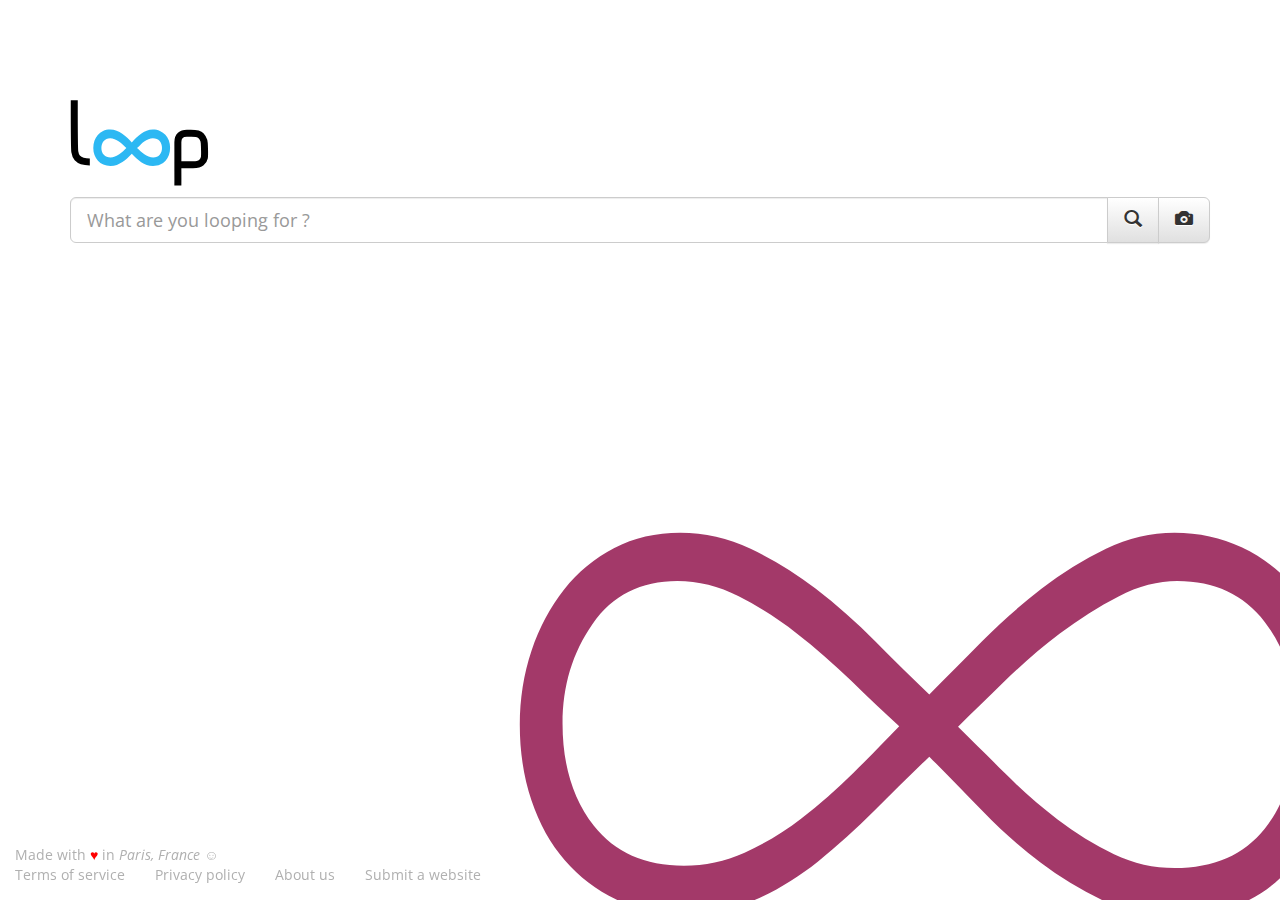
<file: Projet A.Sc.2/Website/index.html>
<!DOCTYPE html PUBLIC "-//W3C//DTD XHTML 1.0 Strict//EN" "http://www.w3.org/TR/xhtml1/DTD/xhtml1-strict.dtd">
<html xml:lang="fr" lang="fr">

<head>
	<meta charset="UTF-8">
	<meta name="viewport" content="width=device-width, initial-scale=1, maximum-scale=1, user-scalable=no">
	<title>loop search — by tweekbros.</title>
	<script src="js/jquery-1.9.1.js"></script>
	<script src="js/jquery-ui.js"></script>
	<script src="js/style.js"></script>
	<!-- <link href="css/style1.css" media="all" rel="stylesheet" type="text/css"/> -->
</head>

<body >
	<div class="container">
		<div class="searchContainer">
			<span id="logo"></span>
			<div class="input-group input-group-lg">
				<input id="searchInput" type="text" name="moteur" onkeydown="if(event.keyCode==13)window.location.replace('result.html');" class="form-control" placeholder="What are you looping for ?">
				<span class="input-group-btn">
						<button class="btn btn-default" type="button" onclick="window.location.replace('result.html');">
						<span class="glyphicon glyphicon-search"></span></button>
						<button class="btn btn-default" id="images-search" type="button" onclick="window.location.replace('result_img.html');">
						<span class="glyphicon glyphicon-camera"></span></button>
				</span>
			</div>
		</div>
	</div>
</body>

<footer>
	<p>Made with <span id="loveFooter">&hearts;</span> in <i>Paris, France</i> &#9786;<br />
		<span id="cgu"><a href="terms.html">Terms of service</a></span><span id="privacy"><a href="privacy.html">Privacy policy</a></span><span id="about"><a href="about.html">About us</a></span><span id="submit"><a href="submit.html">Submit a website</a></span>
	</p>
</footer>

</html>
</file>
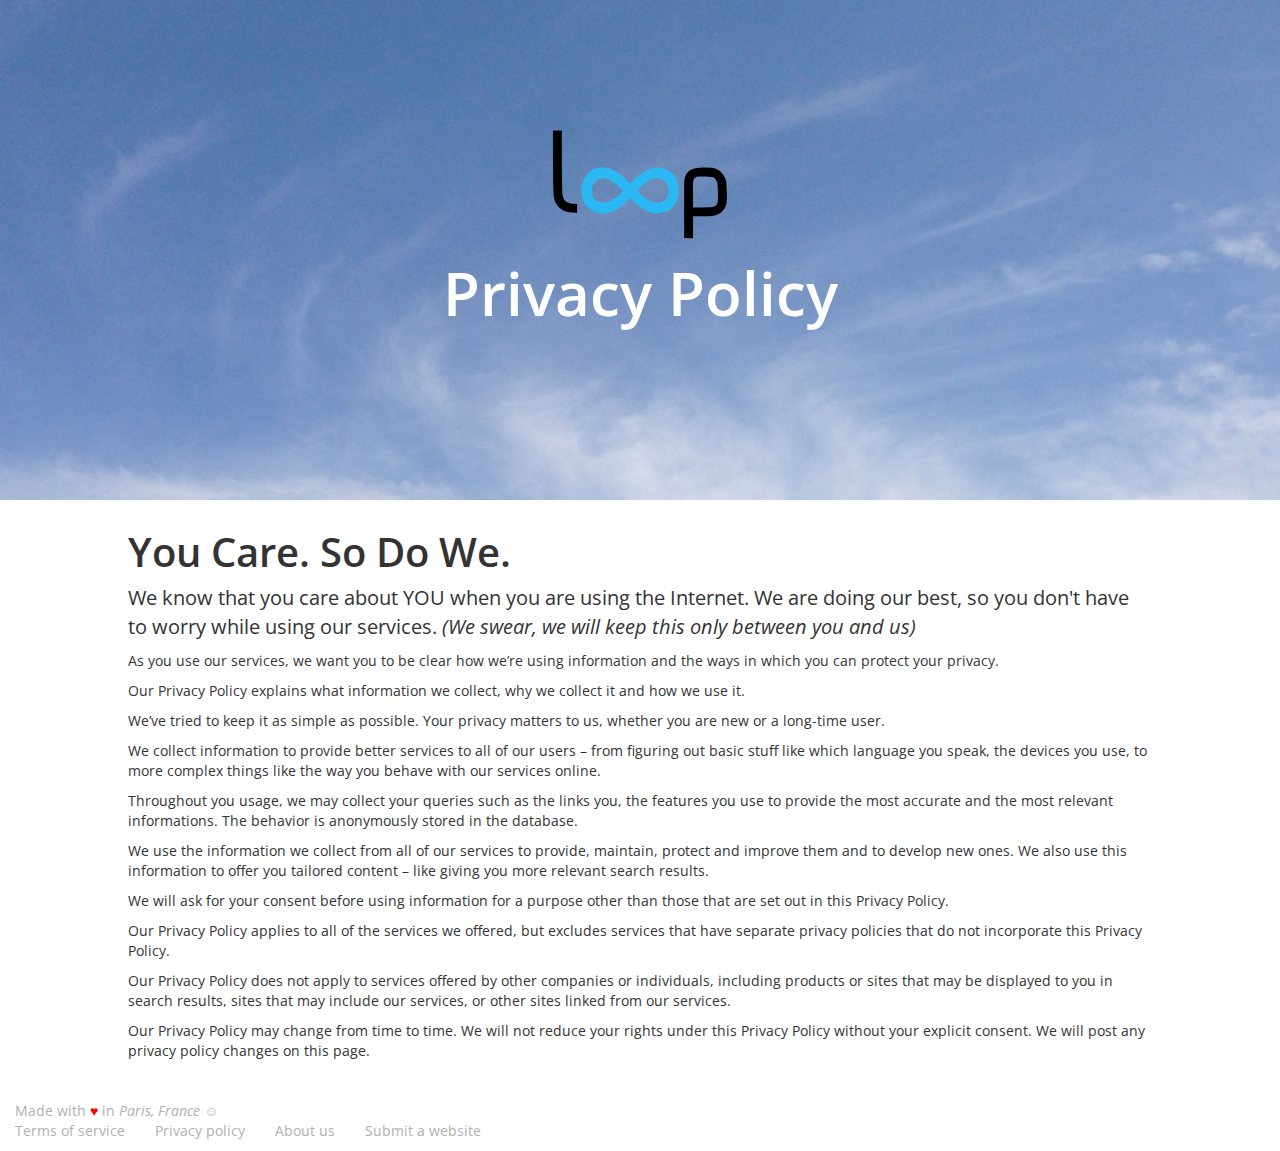
<file: Projet A.Sc.2/Website/privacy.html>
<!DOCTYPE html PUBLIC "-//W3C//DTD XHTML 1.0 Strict//EN" "http://www.w3.org/TR/xhtml1/DTD/xhtml1-strict.dtd">
<html xml:lang="fr" lang="fr">

<head>
	<meta charset="UTF-8">
	<title>loop search Privacy Policy</title>
	<link href="css/privacy.css" media="all" rel="stylesheet" type="text/css"/>
</head>

<body>
	<div class="header">
		<p id="logoTitle"><a href="/"><img src="images/logo.svg" alt="loop search" height="110px" /></a></p>
		<h1 id="headerTitle">Privacy Policy</h1>
	</div>
	<div class="content">
		<h1>You Care. So Do We.</h1>
		<p id="subTitleContent">
			We know that you care about YOU when you are using the Internet. We are doing our best, so you don't have to worry while using our services. <i>(We swear, we will keep this only between you and us)</i>
		</p>
		<p>As you use our services, we want you to be clear how we’re using information and the ways in which you can protect your privacy.</p>
		<p>Our Privacy Policy explains what information we collect, why we collect it and how we use it.</li></p>
		<p>We’ve tried to keep it as simple as possible. Your privacy matters to us, whether you are new or a long-time user.</p>
		<p>We collect information to provide better services to all of our users – from figuring out basic stuff like which language you speak, the devices you use, to more complex things like the way you behave with our services online.</p>
		<p>Throughout you usage, we may collect your queries such as the links you, the features you use to provide the most accurate and the most relevant informations. The behavior is anonymously stored in the database.</p>
		<p>We use the information we collect from all of our services to provide, maintain, protect and improve them and to develop new ones. We also use this information to offer you tailored content – like giving you more relevant search results.</p>
		<p>We will ask for your consent before using information for a purpose other than those that are set out in this Privacy Policy.</p>
		<p>Our Privacy Policy applies to all of the services we offered, but excludes services that have separate privacy policies that do not incorporate this Privacy Policy.</p>
		<p>Our Privacy Policy does not apply to services offered by other companies or individuals, including products or sites that may be displayed to you in search results, sites that may include our services, or other sites linked from our services.</p>
		<p>Our Privacy Policy may change from time to time. We will not reduce your rights under this Privacy Policy without your explicit consent. We will post any privacy policy changes on this page.</p>
	</div>
</body>

<footer>
	<p>Made with <span id="loveFooter">&hearts;</span> in <i>Paris, France</i> &#9786;<br />
		<span id="cgu"><a href="terms.html">Terms of service</a></span><span id="privacy"><a href="privacy.html">Privacy policy</a></span><span id="about"><a href="about.html">About us</a></span><span id="submit"><a href="submit.html">Submit a website</a></span>
	</p>
</footer>

</html>
</file>
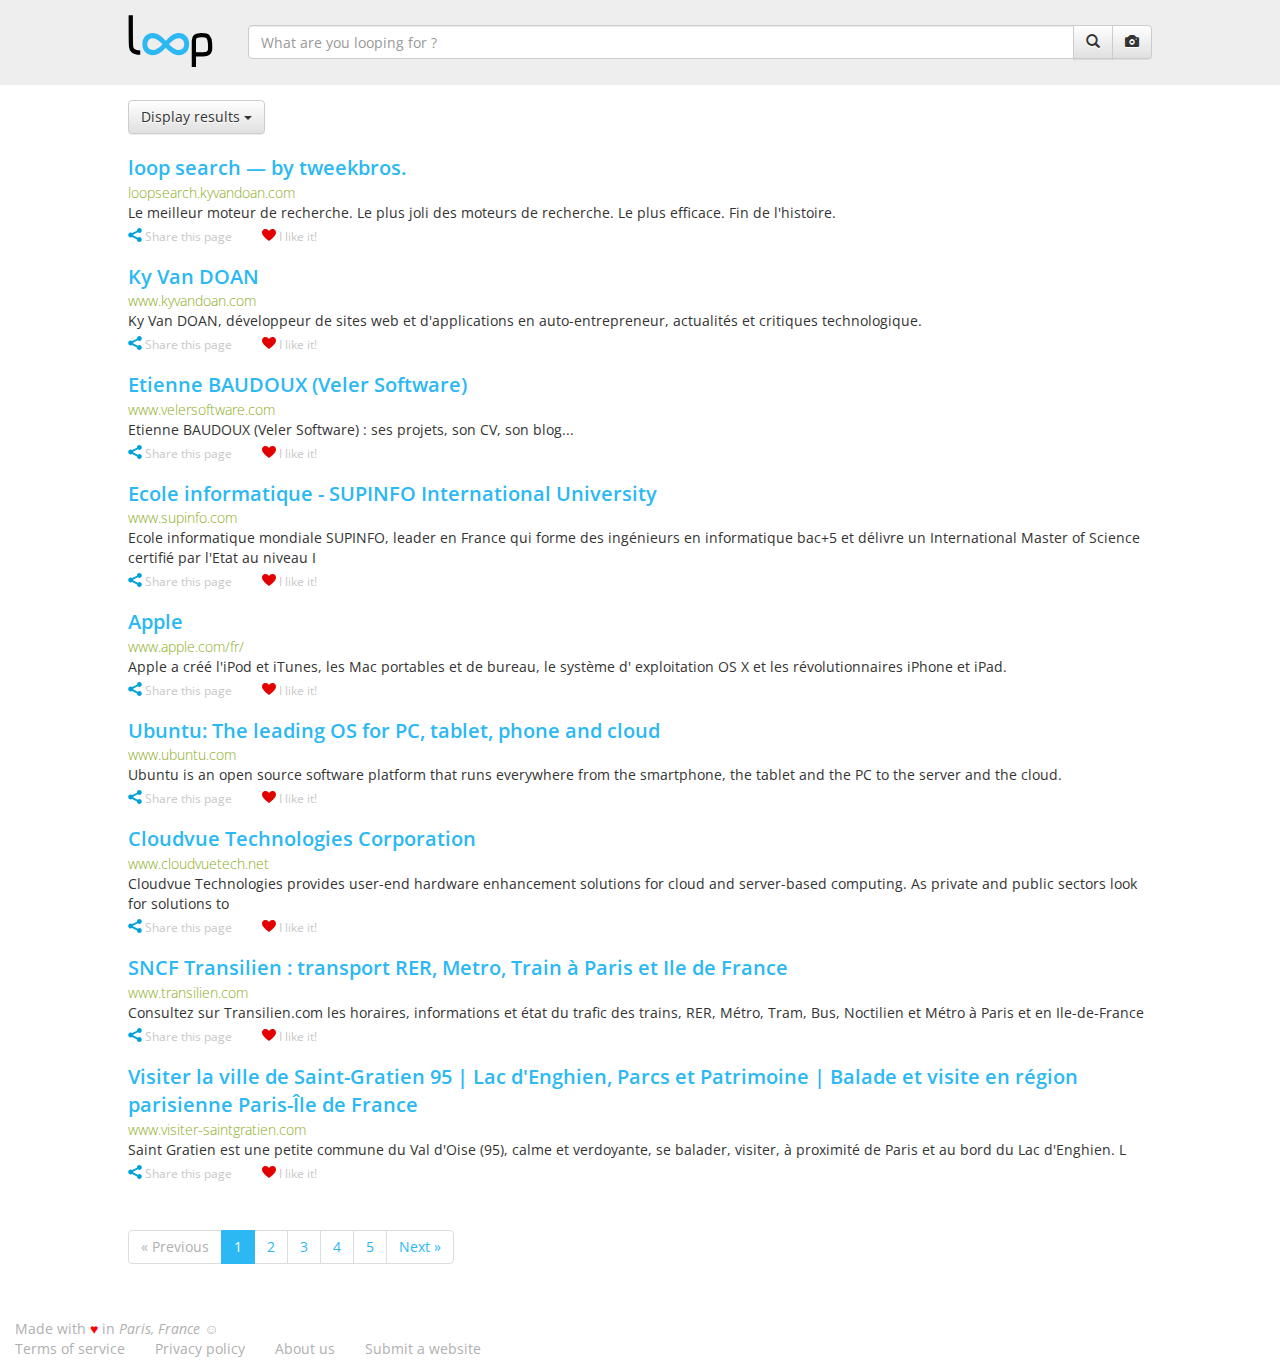
<file: Projet A.Sc.2/Website/result.html>
<!DOCTYPE html PUBLIC "-//W3C//DTD XHTML 1.0 Strict//EN" "http://www.w3.org/TR/xhtml1/DTD/xhtml1-strict.dtd">
<html xml:lang="fr" lang="fr">
<head>
	<meta charset="UTF-8">
	<meta name="viewport" content="width=device-width, initial-scale=1, maximum-scale=1, user-scalable=no">
	<title>RECHERCHE on loop search</title>
	<link href="css/result.css" media="all" rel="stylesheet" type="text/css"/>
	<script type="text/javascript" src="js/jquery-1.9.1.js"> </script>
	<script type="text/javascript" src="js/bootstrap.min.js"> </script>
	<script type="text/javascript" src="js/dropdown.js"> </script>
</head>
<body >
	<div class="container">
		<div class="globalSearchContainer"
			<div class="searchContainer">
				<a href="/"><span id="logo"></span></a>
				<div class="input-group">
					<input id="searchInput" type="text" name="moteur" class="form-control" placeholder="What are you looping for ?">
					<span class="input-group-btn">
						<button class="btn btn-default" type="button" onclick="window.location.replace('result.html');">
						<span class="glyphicon glyphicon-search"></span></button>
						<button class="btn btn-default" id="images-search" type="button" onclick="window.location.replace('result_img.html');">
						<span class="glyphicon glyphicon-camera"></span></button>
					</span>
				</div>
			</div>
		</div>
		<div class="resultsContainer">
			<div class="filterButton">
				<div class="btn-group">
					<button type="button" class="btn btn-default dropdown-toggle" data-toggle="dropdown">
						Display results <span class="caret"></span>
					</button>
					<ul class="dropdown-menu" role="menu">
						<li><a href="#">10 results</a></li>
						<li><a href="#">20 results</a></li>
						<li><a href="#">30 results</a></li>
						<li><a href="#">40 results</a></li>
						<li><a href="#">50 results</a></li>
					</ul>
				</div>
			</div>
			<div class="theResult">
				<span id="resultTitle"><a href="http://loopsearch.kyvandoan.com/">loop search — by tweekbros.</a></span><br>
				<span id="resultURL">loopsearch.kyvandoan.com</span><br>
				<span id="resultDesc">Le meilleur moteur de recherche. Le plus joli des moteurs de recherche. Le plus efficace. Fin de l'histoire.</span><br>
				<span id="resultMeta">
					<a href="#"><a href="#"><img id="btnShare" src="images/share_active.svg"><span id="txtShare">Share this page</span></a><a href="#"><img id="btnLike" src="images/like_active.svg"><span id="txtFavorite">I like it!</span></a>
				</span>
			</div>
			<div class="theResult">
				<span id="resultTitle"><a href="http://www.kyvandoan.com/">Ky Van DOAN</a></span><br>
				<span id="resultURL">www.kyvandoan.com</span><br>
				<span id="resultDesc">Ky Van DOAN, développeur de sites web et d'applications en auto-entrepreneur, actualités et critiques technologique.</span><br>
				<span id="resultMeta">
					<a href="#"><a href="#"><img id="btnShare" src="images/share_active.svg"><span id="txtShare">Share this page</span></a><a href="#"><img id="btnLike" src="images/like_active.svg"><span id="txtFavorite">I like it!</span></a>
				</span>
			</div>
			<div class="theResult">
				<span id="resultTitle"><a href="http://www.velersoftware.com/">Etienne BAUDOUX (Veler Software)</a></span><br>
				<span id="resultURL">www.velersoftware.com</span><br>
				<span id="resultDesc">Etienne BAUDOUX (Veler Software) : ses projets, son CV, son blog...</span><br>
				<span id="resultMeta">
					<a href="#"><a href="#"><img id="btnShare" src="images/share_active.svg"><span id="txtShare">Share this page</span></a><a href="#"><img id="btnLike" src="images/like_active.svg"><span id="txtFavorite">I like it!</span></a>
				</span>
			</div>
			<div class="theResult">
				<span id="resultTitle"><a href="http://www.supinfo.com/">Ecole informatique - SUPINFO International University</a></span><br>
				<span id="resultURL">www.supinfo.com</span><br>
				<span id="resultDesc">Ecole informatique mondiale SUPINFO, leader en France qui forme des ing&eacute;nieurs en informatique bac+5 et d&eacute;livre un International Master of Science certifi&eacute; par l'Etat au niveau I</span><br>
				<span id="resultMeta">
					<a href="#"><a href="#"><img id="btnShare" src="images/share_active.svg"><span id="txtShare">Share this page</span></a><a href="#"><img id="btnLike" src="images/like_active.svg"><span id="txtFavorite">I like it!</span></a>
				</span>
			</div>
			<div class="theResult">
				<span id="resultTitle"><a href="http://www.apple.com/fr/">Apple</a></span><br>
				<span id="resultURL">www.apple.com/fr/</span><br>
				<span id="resultDesc">Apple a créé l'iPod et iTunes, les Mac portables et de bureau, le système d' exploitation OS X et les révolutionnaires iPhone et iPad.</span><br>
				<span id="resultMeta">
					<a href="#"><a href="#"><img id="btnShare" src="images/share_active.svg"><span id="txtShare">Share this page</span></a><a href="#"><img id="btnLike" src="images/like_active.svg"><span id="txtFavorite">I like it!</span></a>
				</span>
			</div>
			<div class="theResult">
				<span id="resultTitle"><a href="http://www.ubuntu.com/">Ubuntu: The leading OS for PC, tablet, phone and cloud</a></span><br>
				<span id="resultURL">www.ubuntu.com</span><br>
				<span id="resultDesc">Ubuntu is an open source software platform that runs everywhere from the smartphone, the tablet and the PC to the server and the cloud.</span><br>
				<span id="resultMeta">
					<a href="#"><a href="#"><img id="btnShare" src="images/share_active.svg"><span id="txtShare">Share this page</span></a><a href="#"><img id="btnLike" src="images/like_active.svg"><span id="txtFavorite">I like it!</span></a>
				</span>
			</div>
			<div class="theResult">
				<span id="resultTitle"><a href="http://www.cloudvuetech.net/">Cloudvue Technologies Corporation</a></span><br>
				<span id="resultURL">www.cloudvuetech.net</span><br>
				<span id="resultDesc">Cloudvue Technologies provides user-end hardware enhancement solutions for cloud and server-based computing. As private and public sectors look for solutions to</span><br>
				<span id="resultMeta">
					<a href="#"><a href="#"><img id="btnShare" src="images/share_active.svg"><span id="txtShare">Share this page</span></a><a href="#"><img id="btnLike" src="images/like_active.svg"><span id="txtFavorite">I like it!</span></a>
				</span>		
			</div>
			<div class="theResult">
				<span id="resultTitle"><a href="http://www.transilien.com/">SNCF Transilien : transport RER, Metro, Train à Paris et Ile de France</a></span><br>
				<span id="resultURL">www.transilien.com</span><br>
				<span id="resultDesc">Consultez sur Transilien.com les horaires, informations et état du trafic des trains, RER, Métro, Tram, Bus, Noctilien et Métro à Paris et en Ile-de-France</span><br>
				<span id="resultMeta">
					<a href="#"><a href="#"><img id="btnShare" src="images/share_active.svg"><span id="txtShare">Share this page</span></a><a href="#"><img id="btnLike" src="images/like_active.svg"><span id="txtFavorite">I like it!</span></a>
				</span>
			</div>
			<div class="theResult">
				<span id="resultTitle"><a href="http://www.visiter-saintgratien.com/">Visiter la ville de Saint-Gratien 95 | Lac d&#039;Enghien, Parcs et Patrimoine | Balade et visite en région parisienne Paris-Île de France</a></span><br>
				<span id="resultURL">www.visiter-saintgratien.com</span><br>
				<span id="resultDesc">Saint Gratien est une petite commune du Val d&#039;Oise (95), calme et verdoyante, se balader, visiter, à proximité de Paris et au bord du Lac d&#039;Enghien. L</span><br>
				<span id="resultMeta">
					<a href="#"><a href="#"><img id="btnShare" src="images/share_active.svg"><span id="txtShare">Share this page</span></a><a href="#"><img id="btnLike" src="images/like_active.svg"><span id="txtFavorite">I like it!</span></a>
				</span>
			</div>
			<div class="pageSelector">
				<ul class="pagination">
					<li class="disabled"><a href="#">&laquo; Previous</a></li>
					<li class="active"><a href="#">1</a></li>
					<li><a href="#">2</a></li>
					<li><a href="#">3</a></li>
					<li><a href="#">4</a></li>
					<li><a href="#">5</a></li>
					<li><a href="#">Next &raquo;</a></li>
				</ul>
			</div>
		</div>
	</div>
</body>
<footer>
	<p>Made with <span id="loveFooter">&hearts;</span> in <i>Paris, France</i> &#9786;<br />
		<span id="cgu"><a href="tos.html">Terms of service</a></span><span id="privacy"><a href="privacy.html">Privacy policy</a></span><span id="about"><a href="about.html">About us</a></span><span id="submit"><a href="submit.html">Submit a website</a></span>
	</p>
</footer>
</html>
</file>
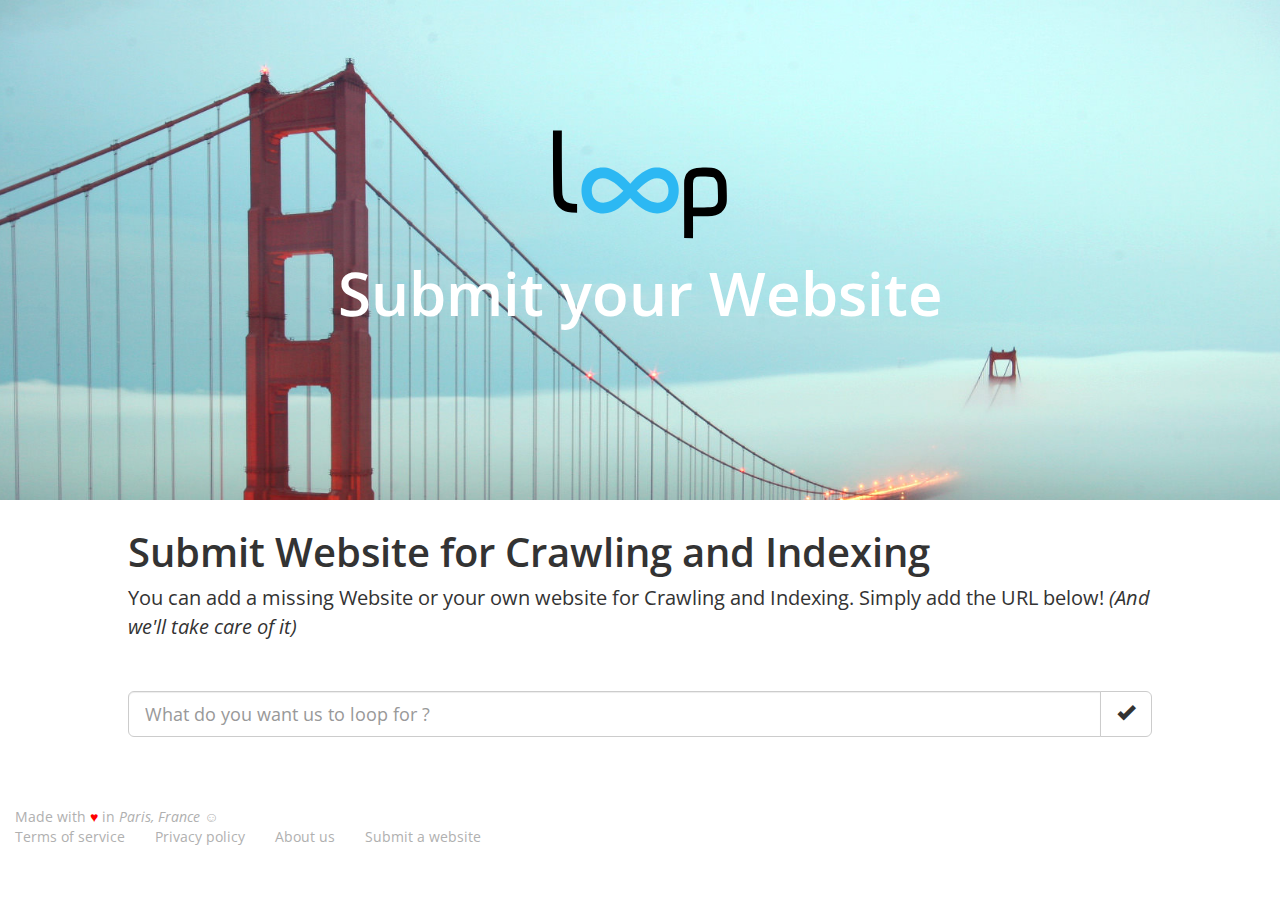
<file: Projet A.Sc.2/Website/submit.html>
<!DOCTYPE html PUBLIC "-//W3C//DTD XHTML 1.0 Strict//EN" "http://www.w3.org/TR/xhtml1/DTD/xhtml1-strict.dtd">
<html xml:lang="fr" lang="fr">

<head>
	<meta charset="UTF-8">
	<title>Submit a website to loop search</title>
	<link href="css/submit.css" media="all" rel="stylesheet" type="text/css"/>
</head>

<body>
	<div class="header">
		<p id="logoTitle"><a href="/"><img src="images/logo.svg" alt="loop search" height="110px" /></a></p>
		<h1 id="headerTitle">Submit your Website</h1>
	</div>
	<div class="content">
		<h1>Submit Website for Crawling and Indexing</h1>
		<p id="subTitleContent">You can add a missing Website or your own website for Crawling and Indexing. Simply add the URL below! <i>(And we'll take care of it)</i></p>
		<div class="submitContainer">
			<div class="input-group input-group-lg">
				<input id="searchInput" type="text" name="moteur" onkeydown="if(event.keyCode==13)window.alert("Link submitted");" class="form-control" placeholder="What do you want us to loop for ?">
				<span class="input-group-btn">
						<button class="btn btn-default" type="button" onclick="window.alert("Link submitted");">
						<span class="glyphicon glyphicon-ok"></span></button>
				</span>
			</div>
		</div>
	</div>
</body>

<footer>
	<p>Made with <span id="loveFooter">&hearts;</span> in <i>Paris, France</i> &#9786;<br />
		<span id="cgu"><a href="terms.html">Terms of service</a></span><span id="privacy"><a href="privacy.html">Privacy policy</a></span><span id="about"><a href="about.html">About us</a></span><span id="submit"><a href="submit.html">Submit a website</a></span>
	</p>
</footer>

</html>
</file>
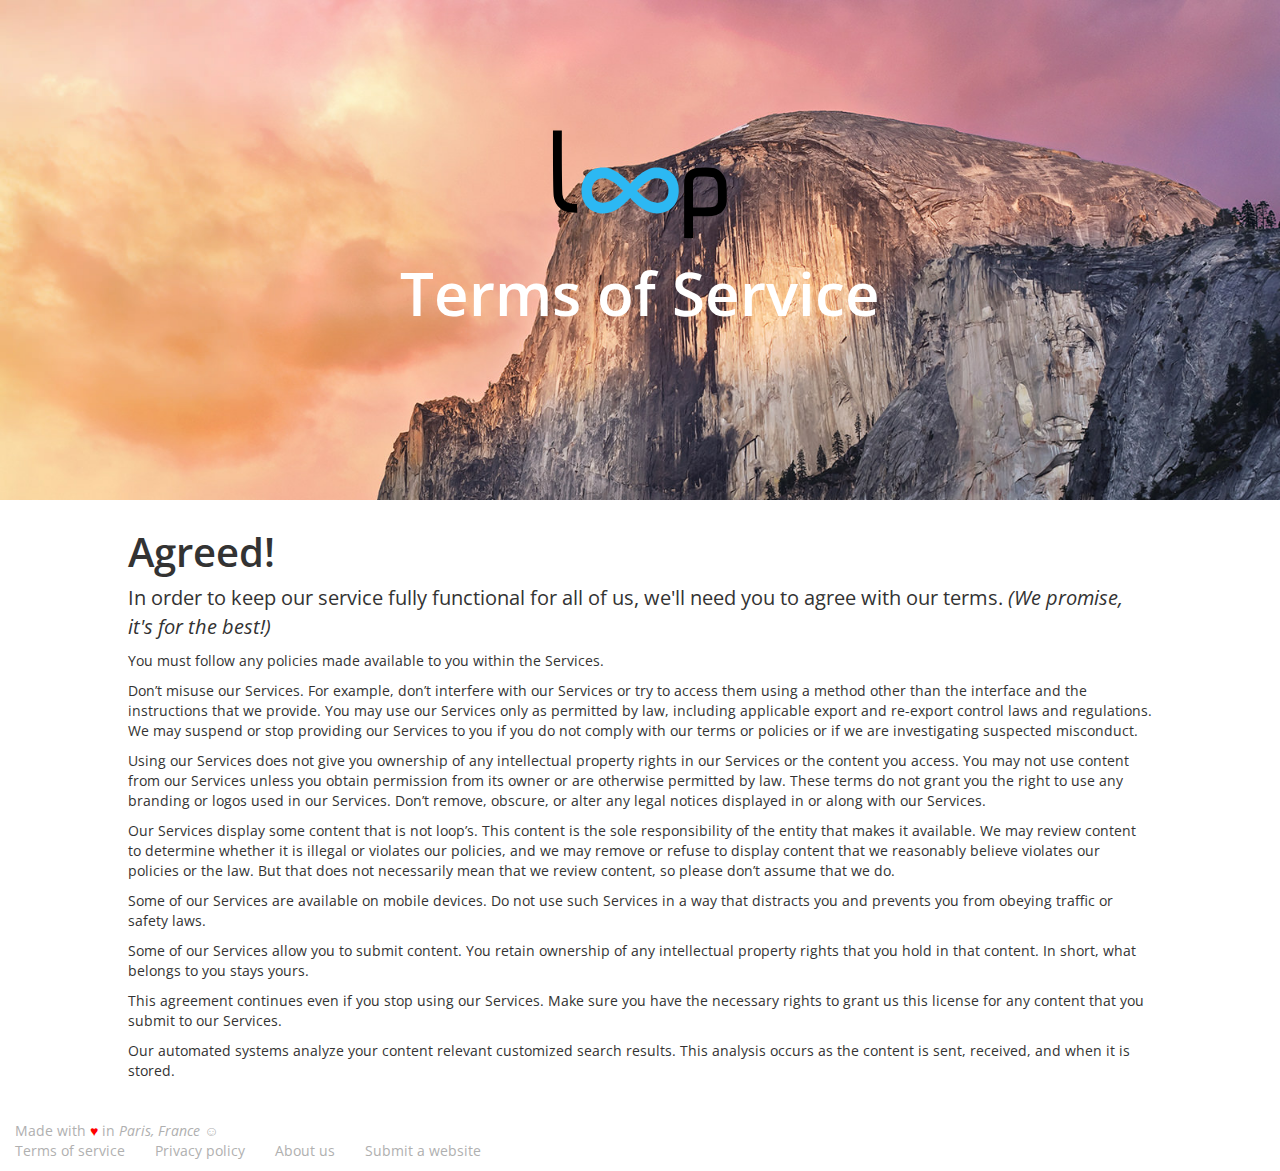
<file: Projet A.Sc.2/Website/terms.html>
<!DOCTYPE html PUBLIC "-//W3C//DTD XHTML 1.0 Strict//EN" "http://www.w3.org/TR/xhtml1/DTD/xhtml1-strict.dtd">
<html xml:lang="fr" lang="fr">

<head>
	<meta charset="UTF-8">
	<title>loop search Terms of Service</title>
	<link href="css/terms.css" media="all" rel="stylesheet" type="text/css"/>
</head>

<body>
	<div class="header">
		<p id="logoTitle"><a href="/"><img src="images/logo.svg" alt="loop search" height="110px" /></a></p>
		<h1 id="headerTitle">Terms of Service</h1>
	</div>
	<div class="content">
		<h1>Agreed!</h1>
		<p id="subTitleContent">
			In order to keep our service fully functional for all of us, we'll need you to agree with our terms. <i>(We promise, it's for the best!)</i>
		</p>
		<p>You must follow any policies made available to you within the Services.</p>
	<p>Don’t misuse our Services. For example, don’t interfere with our Services or try to access them using a method other than the interface and the instructions that we provide. You may use our Services only as permitted by law, including applicable export and re-export control laws and regulations. We may suspend or stop providing our Services to you if you do not comply with our terms or policies or if we are investigating suspected misconduct.</p>
	<p>Using our Services does not give you ownership of any intellectual property rights in our Services or the content you access. You may not use content from our Services unless you obtain permission from its owner or are otherwise permitted by law. These terms do not grant you the right to use any branding or logos used in our Services. Don’t remove, obscure, or alter any legal notices displayed in or along with our Services.</p>
	<p>Our Services display some content that is not loop’s. This content is the sole responsibility of the entity that makes it available. We may review content to determine whether it is illegal or violates our policies, and we may remove or refuse to display content that we reasonably believe violates our policies or the law. But that does not necessarily mean that we review content, so please don’t assume that we do.</p>
	<p>Some of our Services are available on mobile devices. Do not use such Services in a way that distracts you and prevents you from obeying traffic or safety laws.</p>
	<p>Some of our Services allow you to submit content. You retain ownership of any intellectual property rights that you hold in that content. In short, what belongs to you stays yours.</p>
	<p>This agreement continues even if you stop using our Services. Make sure you have the necessary rights to grant us this license for any content that you submit to our Services.</p>
<p>Our automated systems analyze your content relevant customized search results. This analysis occurs as the content is sent, received, and when it is stored.</p>
	</div>
</body>

<footer>
	<p>Made with <span id="loveFooter">&hearts;</span> in <i>Paris, France</i> &#9786;<br />
		<span id="cgu"><a href="terms.html">Terms of service</a></span><span id="privacy"><a href="privacy.html">Privacy policy</a></span><span id="about"><a href="about.html">About us</a></span><span id="submit"><a href="submit.html">Submit a website</a></span>
	</p>
</footer>

</html>
</file>
<file: Projet A.Sc.2/Website/css/style1.css>
@import url(bootstrap.min.css);
@import url(bootstrap-theme.min.css);
@import url(http://fonts.googleapis.com/css?family=Open+Sans:400,600,300);

body {
	font-family: 'Open Sans', sans-serif;
	background-color: #FFFFFF;
	background: url(../images/1.svg) no-repeat right bottom fixed;
    -webkit-background-size: cover;
    -moz-background-size: cover;
    -o-background-size: cover;
    background-size: cover;
}

#logo {
	padding-bottom: 10px;
	background: url(../images/logo.svg) no-repeat;
	border: 0;
	width: 139px;
	height: 97px;
	display: block;
	position: relative;
}

.searchContainer {
	color: black;
	padding-top: 100px;
}

#loveFooter {
	color: red;
	font-weight: bold;
}

footer {
	color: #b0b0b0;
	position: fixed;
	bottom: 0;
	margin-bottom: 5px;
	padding-left: 15px;
}

footer a:link {
	text-decoration: none;
	color: #b0b0b0;
}

footer a:hover {
	text-decoration: none;
	color: #2cb8f3;
}

footer a:active {
	text-decoration: none;
	color: #b0b0b0;
}

footer a:visited {
	text-decoration: none;
	color: #b0b0b0;
}

#privacy {
	margin-left: 30px;
	margin-right: 30px;
}

#submit {
	margin-left: 30px;
	margin-right: 30px;
}
</file>
<file: Projet A.Sc.2/Website/css/privacy.css>
@import url(http://fonts.googleapis.com/css?family=Open+Sans:400,600,300);
@import url(bootstrap.min.css);

body {
	font-family: 'Open Sans', sans-serif;
	width: auto;
	top: 0;
	left: 0;
	right: 0;
	color: #333;
}

h1 {
	font-size: 40px;
	font-weight: 600;
}

p {
	font-weight: 400;
	font-size: 14px;
}

#loveFooter {
	color: red;
	font-weight: bold;
}

footer {
	color: #b0b0b0;
	bottom: 0;
	margin-bottom: 5px;
	padding-left: 15px;
}

footer a:link {
	text-decoration: none;
	color: #b0b0b0;
}

footer a:hover {
	text-decoration: none;
	color: #2cb8f3;
}

footer a:active {
	text-decoration: none;
	color: #b0b0b0;
}

footer a:visited {
	text-decoration: none;
	color: #b0b0b0;
}

#privacy {
	margin-left: 30px;
	margin-right: 30px;
}

#submit {
	margin-left: 30px;
	margin-right: 30px;
}

.header {
	height: 500px;
	position: absolute;
	top: 0;
	left: 0;
	right: 0;
	width: 100%;
	background: url(../pages_img/IMG_1052.JPG) no-repeat center center fixed;
	-webkit-background-size: cover;
	-moz-background-size: cover;
	-o-background-size: cover;
	background-size: cover;
}

#headerTitle {
	font-size: 60px;
	color: white;
	text-align: center;
}

#logoTitle {
	text-align: center;
	padding-top: 130px;
}

.content {
	padding-top: 510px;
	padding-left: 10%;
	padding-right: 10%;
	padding-bottom: 30px;
}

#subTitleContent {
	font-size: 20px;
}
</file>
<file: Projet A.Sc.2/Website/css/result.css>
@import url(bootstrap.min.css);
@import url(bootstrap-theme.min.css);
@import url(http://fonts.googleapis.com/css?family=Open+Sans:400,600,300);

body {
	font-family: 'Open Sans', sans-serif;
}

img
{
	position: absolute;
	margin-bottom: 10px;
}

.input-group
{
	margin-top: 10px;
	margin-left: 120px;
}

.globalSearchContainer {
	position: fixed;
	top: 0;
	left: 0;
	width: 100%;
	height: 85px;
	background-color: #eeeeee;
	padding-top: 15px;
	padding-left: 10%;
	padding-right: 10%;
	z-index: 1;
}

#logo {
	padding-bottom: 0px;
	border: 0;
	width: 85px;
	height: 54px;
	background: url(../images/logo.svg) no-repeat;
	background-size: contain;
	position: absolute;
}

.searchContainer {
	padding-top: 15px;
}

.filterButton {
	z-index: 0;
}

.resultsContainer {
	padding-left: 10%;
	padding-right: 10%;
	padding-top: 100px;
	padding-bottom: 30px;
}

.pageSelector {
	padding-top: 30px;
	padding-left: auto;
	padding-right: auto;
}

#loveFooter {
	color: red;
	font-weight: bold;
}

footer {
	color: #b0b0b0;
	position: relative;
	bottom: 0;
	margin-bottom: 5px;
	padding-left: 15px;
}

footer a:link {
	text-decoration: none;
	color: #b0b0b0;
}

footer a:hover {
	text-decoration: none;
	color: #2cb8f3;
}

footer a:active {
	text-decoration: none;
	color: #b0b0b0;
}

footer a:visited {
	text-decoration: none;
	color: #b0b0b0;
}

#privacy {
	margin-left: 30px;
	margin-right: 30px;
}

#submit {
	margin-left: 30px;
	margin-right: 30px;
}

.pagination .active a {
	background-color: #2cb8f3;
	border-color: #2cb8f3;
}

.pagination .disabled a {
	color: #b0b0b0;
}

.pagination li a {
	color: #2cb8f3;
}

/* Search text results display */

#resultTitle a {
	color: #2cb8f3;
	font-weight: 600;
}

#resultTitle a:visited {
	color: #a33969;
	font-weight: 600;
}

.theResult {
	padding-top: 20px;
	padding-bottom: 20px;
}

#resultTitle {
	font-size: 20px;
	font-weight: bold;
}

#resultURL {
	/* color: #9f9f9f; */
	color: #8bad21;
	font-weight: 300;
}

#resultDesc {
	font-weight: 400;
	padding-bottom: 15px;
}

#resultMeta a {
	text-decoration: none;
	color: #c8c8c8;
}

#resultMeta a:hover {
	text-decoration: none;
	color: #6a6a6a;
}

#resultMeta {
	font-size: 12px;
	color: #c7c7c7;
	padding-top: 5px;
	position: absolute;
	z-index: 0;
}

#txtShare {
	padding-left: 17px;
	padding-right: 30px;
}

#btnShare {
	padding-top: 0px;
	padding-right: 10px;
}

#txtFavorite {
	padding-left: 17px;
	padding-right: 30px;
}

#btnLike {
	padding-top: 0px;
	padding-right: 10px;
}
</file>
<file: Projet A.Sc.2/Website/css/submit.css>
@import url(http://fonts.googleapis.com/css?family=Open+Sans:400,600,300);
@import url(bootstrap.min.css);

body {
	font-family: 'Open Sans', sans-serif;
	width: auto;
	top: 0;
	left: 0;
	right: 0;
	color: #333;
}

h1 {
	font-size: 40px;
	font-weight: 600;
}

p {
	font-weight: 400;
	font-size: 14px;
}

#loveFooter {
	color: red;
	font-weight: bold;
}

footer {
	position: relative;
	color: #b0b0b0;
	bottom: 0;
	margin-bottom: 5px;
	padding-left: 15px;
}

footer a:link {
	text-decoration: none;
	color: #b0b0b0;
}

footer a:hover {
	text-decoration: none;
	color: #2cb8f3;
}

footer a:active {
	text-decoration: none;
	color: #b0b0b0;
}

footer a:visited {
	text-decoration: none;
	color: #b0b0b0;
}

#privacy {
	margin-left: 30px;
	margin-right: 30px;
}

#submit {
	margin-left: 30px;
	margin-right: 30px;
}

.header {
	height: 500px;
	position: absolute;
	top: 0;
	left: 0;
	right: 0;
	width: 100%;
	background: url(../pages_img/IMG_0938.JPG) no-repeat center center fixed;
	-webkit-background-size: cover;
	-moz-background-size: cover;
	-o-background-size: cover;
	background-size: cover;
}

#headerTitle {
	font-size: 60px;
	color: white;
	text-align: center;
}

#logoTitle {
	text-align: center;
	padding-top: 130px;
}

img {
	vertical-align: top;
}

.content {
	padding-top: 510px;
	padding-left: 10%;
	padding-right: 10%;
	padding-bottom: 30px;
}

#subTitleContent {
	font-size: 20px;
}

.submitContainer {
	padding-top: 40px;
	padding-bottom: 40px;
}
</file>
<file: Projet A.Sc.2/Website/css/terms.css>
@import url(http://fonts.googleapis.com/css?family=Open+Sans:400,600,300);
@import url(bootstrap.min.css);

body {
	font-family: 'Open Sans', sans-serif;
	width: auto;
	top: 0;
	left: 0;
	right: 0;
	color: #333;
}

h1 {
	font-size: 40px;
	font-weight: 600;
}

p {
	font-weight: 400;
	font-size: 14px;
}

#loveFooter {
	color: red;
	font-weight: bold;
}

footer {
	color: #b0b0b0;
	bottom: 0;
	margin-bottom: 5px;
	padding-left: 15px;
}

footer a:link {
	text-decoration: none;
	color: #b0b0b0;
}

footer a:hover {
	text-decoration: none;
	color: #2cb8f3;
}

footer a:active {
	text-decoration: none;
	color: #b0b0b0;
}

footer a:visited {
	text-decoration: none;
	color: #b0b0b0;
}

#privacy {
	margin-left: 30px;
	margin-right: 30px;
}

#submit {
	margin-left: 30px;
	margin-right: 30px;
}

.header {
	height: 500px;
	position: absolute;
	top: 0;
	left: 0;
	right: 0;
	width: 100%;
	background: url(../pages_img/IMG_2677.JPG) no-repeat center center fixed;
	-webkit-background-size: cover;
	-moz-background-size: cover;
	-o-background-size: cover;
	background-size: cover;
}

#headerTitle {
	font-size: 60px;
	color: white;
	text-align: center;
}

#logoTitle {
	text-align: center;
	padding-top: 130px;
}

.content {
	padding-top: 510px;
	padding-left: 10%;
	padding-right: 10%;
	padding-bottom: 30px;
}

#subTitleContent {
	font-size: 20px;
}
</file>
